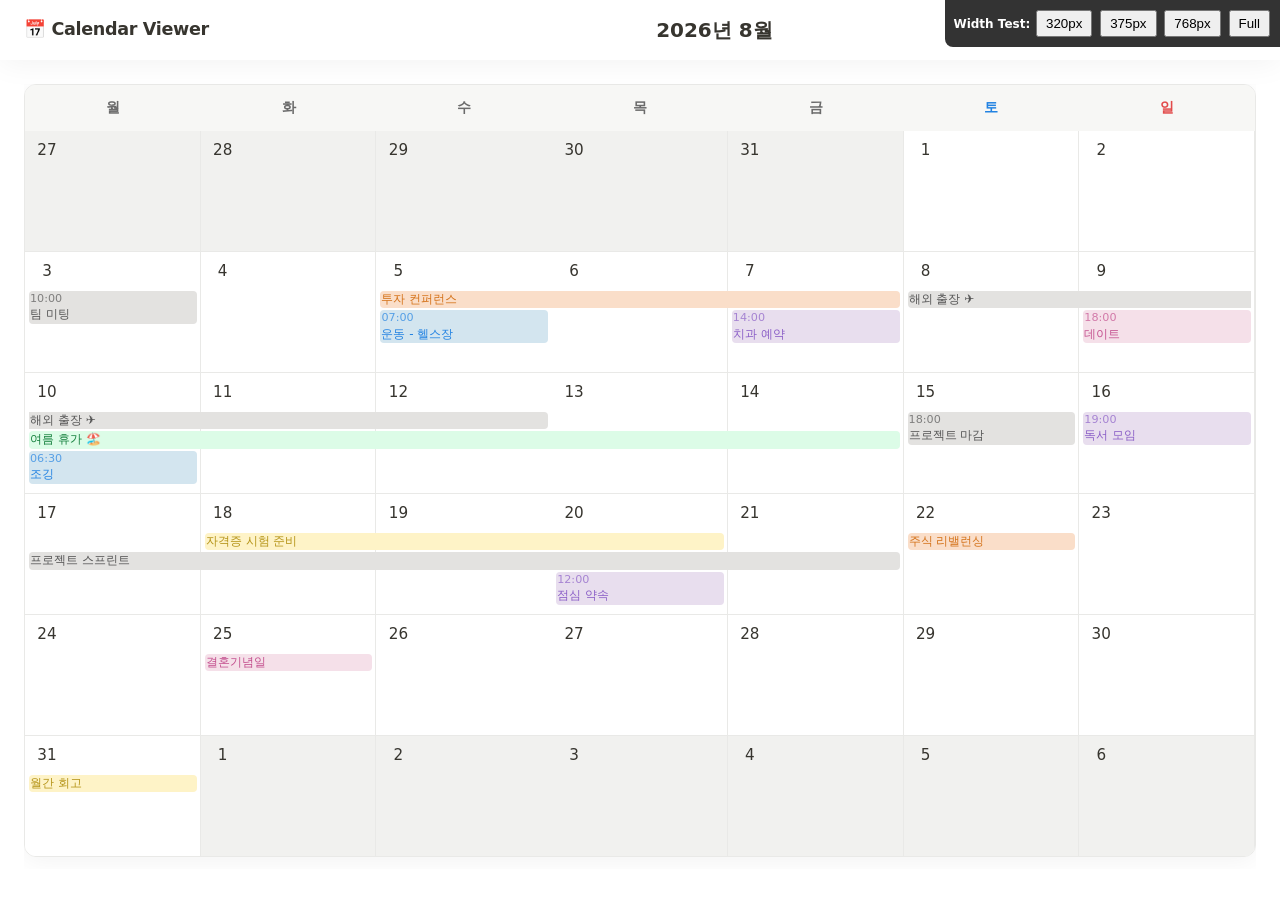
<file: test.html>
<!DOCTYPE html>
<html lang="ko" data-theme="light">
<head>
  <meta charset="UTF-8">
  <meta name="viewport" content="width=device-width, initial-scale=1.0">
  <title>Calendar Test</title>
  <link rel="stylesheet" href="css/styles.css">
  <style>
    .test-controls {
      position: fixed; top: 0; right: 0; z-index: 9999;
      background: #333; color: #fff; padding: 8px; font-size: 12px; border-radius: 0 0 0 8px;
    }
    .test-controls button { margin: 2px; padding: 4px 8px; cursor: pointer; }
  </style>
</head>
<body>
  <div class="test-controls">
    <b>Width Test:</b>
    <button onclick="document.querySelector('main').style.maxWidth='320px'">320px</button>
    <button onclick="document.querySelector('main').style.maxWidth='375px'">375px</button>
    <button onclick="document.querySelector('main').style.maxWidth='768px'">768px</button>
    <button onclick="document.querySelector('main').style.maxWidth='100%'">Full</button>
  </div>

  <header class="header">
    <div class="header-left"><h1>📅 Calendar Viewer</h1></div>
    <div class="header-center">
      <span id="currentMonthLabel" class="month-label">2026년 8월</span>
    </div>
    <div class="header-right">
      <button id="searchToggle" class="icon-btn" style="display:none;">🔍</button>
      <input type="text" id="searchInput" style="display:none;">
      <button id="filterToggle" class="icon-btn" style="display:none;">🏷️</button>
      <button id="themeToggleBtn" class="icon-btn" title="다크모드">🌙</button>
      <button id="uploadNewBtn" class="icon-btn" style="display:none;">📂</button>
    </div>
  </header>

  <div id="filterBar" class="filter-bar hidden">
    <div id="filterContainer" class="filter-pills"></div>
  </div>

  <main>
    <div id="loadingView" class="upload-area" style="display: none;"></div>
    <div id="calendarView" class="calendar-container" style="display:block;">
      <div class="calendar-grid" id="calendarGrid"></div>
    </div>
  </main>

  <div id="modalOverlay" class="modal-overlay hidden">
    <div class="modal">
      <button id="modalClose" class="modal-close">✕</button>
      <div class="modal-header">
        <h2 id="modalTitle" class="modal-title"></h2>
        <span id="modalCategory" class="modal-category"></span>
      </div>
      <div class="modal-body">
        <div class="modal-info">
          <div class="modal-info-item"><span class="info-icon">📅</span><span id="modalDate"></span></div>
          <div class="modal-info-item" id="modalTimeContainer"><span class="info-icon">🕐</span><span id="modalTime"></span></div>
          <div class="modal-info-item" id="modalLocationContainer" style="display:none;"><span class="info-icon">📍</span><span id="modalLocation"></span></div>
        </div>
        <div id="modalDescriptionContainer" class="modal-description">
          <h3>📝 설명</h3><div id="modalDescription" class="description-content"></div>
        </div>
        <div class="modal-memo">
          <h3>✏️ 메모</h3>
          <textarea id="modalMemo" class="memo-textarea" placeholder="메모를 입력하세요..."></textarea>
          <button id="saveMemoBtn" class="save-memo-btn">💾 메모 저장</button>
        </div>
      </div>
    </div>
  </div>

  <div id="dayModalOverlay" class="modal-overlay hidden">
    <div class="modal day-modal">
      <button id="dayModalClose" class="modal-close">✕</button>
      <h2 id="dayModalTitle" class="modal-title"></h2>
      <div id="dayModalEvents" class="day-modal-events"></div>
    </div>
  </div>

  <div id="toastContainer" class="toast-container"></div>

  <script src="js/categories.js"></script>
  <script src="js/storage.js"></script>
  <script src="js/calendar.js"></script>
  <script src="js/modal.js"></script>
  <script>
    const App = {
      showToast(msg, type) { console.log("[" + type + "] " + msg); }
    };
    const API = { GAS_URL: '' };

    const mockEvents = [
      { id: '1', subject: '팀 미팅', category: 'Work', startDate: '2026-08-03', isAllDay: false, startTime: '10:00', endTime: '11:00', isMultiDay: false },
      { id: '2', subject: '운동 - 헬스장', category: '운동', startDate: '2026-08-05', isAllDay: false, startTime: '07:00', endTime: '08:00', isMultiDay: false },
      { id: '3', subject: '치과 예약', category: 'Life', startDate: '2026-08-07', isAllDay: false, startTime: '14:00', endTime: '15:00', isMultiDay: false },
      { id: '4', subject: '프로젝트 마감', category: 'Work', startDate: '2026-08-15', isAllDay: false, startTime: '18:00', endTime: '18:00', isMultiDay: false },
      { id: '5', subject: '점심 약속', category: 'Life', startDate: '2026-08-20', isAllDay: false, startTime: '12:00', endTime: '13:00', isMultiDay: false },
      { id: '6', subject: '주식 리밸런싱', category: 'Investment', startDate: '2026-08-22', isAllDay: true, isMultiDay: false },
      { id: '7', subject: '결혼기념일', category: 'LOVE', startDate: '2026-08-25', isAllDay: true, isMultiDay: false },
      { id: '8', subject: '월간 회고', category: '목표', startDate: '2026-08-31', isAllDay: true, isMultiDay: false },
      { id: '14', subject: '조깅', category: '운동', startDate: '2026-08-10', isAllDay: false, startTime: '06:30', endTime: '07:30', isMultiDay: false },
      { id: '15', subject: '독서 모임', category: 'Life', startDate: '2026-08-16', isAllDay: false, startTime: '19:00', endTime: '21:00', isMultiDay: false },
      { id: '16', subject: '데이트', category: 'LOVE', startDate: '2026-08-09', isAllDay: false, startTime: '18:00', endTime: '22:00', isMultiDay: false },
      // Multi-day events
      { id: '9', subject: '여름 휴가 🏖️', category: '일정', startDate: '2026-08-10', endDate: '2026-08-14', isAllDay: true, isMultiDay: true },
      { id: '10', subject: '프로젝트 스프린트', category: 'Work', startDate: '2026-08-17', endDate: '2026-08-21', isAllDay: true, isMultiDay: true },
      { id: '11', subject: '투자 컨퍼런스', category: 'Investment', startDate: '2026-08-05', endDate: '2026-08-07', isAllDay: true, isMultiDay: true },
      { id: '12', subject: '해외 출장 ✈️', category: 'Work', startDate: '2026-08-08', endDate: '2026-08-12', isAllDay: true, isMultiDay: true },
      { id: '13', subject: '자격증 시험 준비', category: '목표', startDate: '2026-08-18', endDate: '2026-08-20', isAllDay: true, isMultiDay: true },
    ];

    document.getElementById('modalClose').addEventListener('click', () => Modal.closeMain());
    document.getElementById('dayModalClose').addEventListener('click', () => Modal.closeDay());
    document.getElementById('modalOverlay').addEventListener('click', (e) => {
      if (e.target === document.getElementById('modalOverlay')) Modal.closeMain();
    });
    document.getElementById('dayModalOverlay').addEventListener('click', (e) => {
      if (e.target === document.getElementById('dayModalOverlay')) Modal.closeDay();
    });
    document.getElementById('saveMemoBtn').addEventListener('click', () => Modal.saveMemo());
    document.getElementById('themeToggleBtn').addEventListener('click', () => {
      const current = document.documentElement.getAttribute('data-theme');
      const next = current === 'dark' ? 'light' : 'dark';
      document.documentElement.setAttribute('data-theme', next);
      document.getElementById('themeToggleBtn').textContent = next === 'dark' ? '☀️' : '🌙';
      Calendar.render();
    });

    Calendar.init(2026, 8, mockEvents);
  </script>
</body>
</html>
</file>
<file: css/styles.css>
:root {
  /* Light Mode Variables */
  --bg-primary: #ffffff;
  --bg-secondary: #f7f7f5;
  --bg-tertiary: #f1f1ef;
  --text-primary: #37352f;
  --text-secondary: #6b6b6b;
  --text-tertiary: #9b9b9b;
  --border: #e9e9e7;
  --shadow: rgba(15, 15, 15, 0.05);
  --accent: #2383e2;
  --glass-bg: rgba(255, 255, 255, 0.7);
  --glass-border: rgba(255, 255, 255, 0.4);

  /* Category Backgrounds (Light) */
  --cat-exercise-bg: #d3e5ef;
  --cat-work-bg: #e3e2e0;
  --cat-love-bg: #f5e0e9;
  --cat-investment-bg: #fadec9;
  --cat-life-bg: #e8deee;
  --cat-schedule-bg: #dcfce7;
  --cat-goal-bg: #fdecc8;

  /* Category Text (Light) */
  --cat-exercise-text: #2383e2;
  --cat-work-text: #555555;
  --cat-love-text: #c4508f;
  --cat-investment-text: #d47219;
  --cat-life-text: #8b5fc7;
  --cat-schedule-text: #15803d;
  --cat-goal-text: #cb7b1b;
}

[data-theme='dark'] {
  /* Dark Mode Variables */
  --bg-primary: #191919;
  --bg-secondary: #202020;
  --bg-tertiary: #2f2f2f;
  --text-primary: #e8e8e8;
  --text-secondary: #9b9b9b;
  --text-tertiary: #6b6b6b;
  --border: #373737;
  --shadow: rgba(0, 0, 0, 0.2);
  --accent: #529cca;
  --glass-bg: rgba(25, 25, 25, 0.7);
  --glass-border: rgba(255, 255, 255, 0.05);

  /* Category Backgrounds (Dark) */
  --cat-exercise-bg: #28456a;
  --cat-work-bg: #454442;
  --cat-love-bg: #6a2847;
  --cat-investment-bg: #6a4528;
  --cat-life-bg: #4a2868;
  --cat-schedule-bg: #14532d;
  --cat-goal-bg: #6a5228;

  /* Category Text (Dark) */
  --cat-exercise-text: #96c7f2;
  --cat-work-text: #d1d1d1;
  --cat-love-text: #f3a3ca;
  --cat-investment-text: #f3b37a;
  --cat-life-text: #b898ec;
  --cat-schedule-text: #86efac;
  --cat-goal-text: #e6b270;
}

* {
  box-sizing: border-box;
  margin: 0;
  padding: 0;
}

body {
  font-family: 'Pretendard Variable', Pretendard, -apple-system, BlinkMacSystemFont, system-ui, Roboto, 'Helvetica Neue', 'Segoe UI', 'Apple SD Gothic Neo', 'Noto Sans KR', 'Malgun Gothic', 'Apple Color Emoji', 'Segoe UI Emoji', 'Segoe UI Symbol', sans-serif;
  background-color: var(--bg-primary);
  color: var(--text-primary);
  transition: background-color 0.3s ease, color 0.3s ease;
  line-height: 1.5;
  overflow-x: hidden;
}

/* Scrollbar */
::-webkit-scrollbar {
  width: 8px;
  height: 8px;
}
::-webkit-scrollbar-track {
  background: var(--bg-primary);
}
::-webkit-scrollbar-thumb {
  background: var(--border);
  border-radius: 4px;
}
::-webkit-scrollbar-thumb:hover {
  background: var(--text-tertiary);
}

/* Animations */
@keyframes fadeIn {
  from { opacity: 0; }
  to { opacity: 1; }
}
@keyframes slideUp {
  from { opacity: 0; transform: translateY(20px) scale(0.98); }
  to { opacity: 1; transform: translateY(0) scale(1); }
}
@keyframes scaleIn {
  from { opacity: 0; transform: scale(0.9); }
  to { opacity: 1; transform: scale(1); }
}
@keyframes slideDown {
  from { opacity: 0; transform: translateY(-10px); }
  to { opacity: 1; transform: translateY(0); }
}

.hidden {
  display: none !important;
}

/* Header */
.header {
  position: sticky;
  top: 0;
  z-index: 100;
  height: 60px;
  display: flex;
  align-items: center;
  justify-content: space-between;
  padding: 0 24px;
  background: var(--glass-bg);
  backdrop-filter: blur(20px);
  -webkit-backdrop-filter: blur(20px);
  border-bottom: 1px solid var(--glass-border);
  box-shadow: 0 4px 30px rgba(0, 0, 0, 0.05);
}

.header-left h1 {
  font-size: 1.1rem;
  font-weight: 600;
  letter-spacing: -0.02em;
}

.header-center {
  display: flex;
  align-items: center;
  gap: 12px;
}

.month-label {
  font-size: 1.25rem;
  font-weight: 700;
  min-width: 120px;
  text-align: center;
  user-select: none;
}

.nav-btn {
  width: 36px;
  height: 36px;
  padding: 0;
  background: transparent;
  border: 1px solid transparent;
  color: var(--text-primary);
  cursor: pointer;
  border-radius: 50%;
  transition: all 0.2s cubic-bezier(0.4, 0, 0.2, 1);
  display: inline-flex;
  align-items: center;
  justify-content: center;
  -webkit-tap-highlight-color: transparent;
}

.nav-btn svg {
  pointer-events: none;
}

.nav-btn:hover {
  background-color: var(--bg-tertiary);
  border-color: var(--glass-border);
  transform: translateY(-1px);
}

.nav-btn:active {
  transform: scale(0.92);
}

/* Embed mode (optimized for Notion & iframe embeds) */
body.is-embed {
  padding: 0 !important;
}

body.is-embed .header {
  height: 50px;
  padding: 0 12px;
  justify-content: center;
}

body.is-embed .header-left,
body.is-embed .header-right {
  display: none !important;
}

body.is-embed .header-center {
  margin: 0 auto;
}

body.is-embed main {
  padding: 0 !important;
}

.icon-btn {
  background: transparent;
  border: none;
  color: var(--text-primary);
  cursor: pointer;
  padding: 8px;
  border-radius: 8px;
  transition: all 0.2s ease;
  display: flex;
  align-items: center;
  justify-content: center;
  font-size: 1rem;
}

.icon-btn:hover {
  background-color: var(--bg-tertiary);
}

.header-right {
  display: flex;
  align-items: center;
  gap: 8px;
}

/* Search */
.search-container {
  display: flex;
  align-items: center;
  position: relative;
  border-radius: 20px;
  transition: background 0.3s;
}

.search-container.active {
  background: var(--bg-tertiary);
}

.search-container.active:focus-within {
  outline: 2px solid var(--accent);
}

.search-input {
  width: 0;
  opacity: 0;
  padding: 0;
  border: none;
  background: transparent;
  color: var(--text-primary);
  border-radius: 20px;
  transition: all 0.3s cubic-bezier(0.4, 0, 0.2, 1);
  font-family: inherit;
  font-size: 0.9rem;
}

.search-input:focus {
  outline: none;
}

.search-container.active .search-input {
  width: 160px;
  opacity: 1;
  padding: 6px 12px 6px 0;
  margin-left: 0;
}

.search-container.active .icon-btn {
  position: relative;
  left: 0;
  z-index: 1;
  padding: 6px 8px;
}

/* Filter Bar */
.filter-bar {
  padding: 12px 24px;
  background: var(--bg-secondary);
  border-bottom: 1px solid var(--border);
  animation: slideDown 0.3s ease;
}

.filter-pills {
  display: flex;
  gap: 8px;
  flex-wrap: wrap;
}

.filter-pill {
  padding: 6px 14px;
  border-radius: 20px;
  font-size: 0.85rem;
  font-weight: 500;
  cursor: pointer;
  border: 1px solid var(--border);
  background: var(--bg-primary);
  color: var(--text-secondary);
  transition: all 0.2s ease;
}

.filter-pill.active {
  background: var(--text-primary);
  color: var(--bg-primary);
  border-color: var(--text-primary);
}

/* Main Layout */
main {
  padding: 24px;
  max-width: 1400px;
  margin: 0 auto;
  position: relative;
}

/* Upload Area */
.upload-area {
  width: 100%;
  max-width: 600px;
  margin: 80px auto;
  padding: 60px 40px;
  border: 2px dashed var(--border);
  border-radius: 24px;
  text-align: center;
  display: flex;
  flex-direction: column;
  align-items: center;
  justify-content: center;
  background: var(--bg-secondary);
  transition: all 0.3s ease;
  animation: fadeIn 0.5s ease;
}

.upload-area.dragover {
  border-color: var(--accent);
  background: var(--bg-tertiary);
  transform: scale(1.02);
}

.upload-icon {
  font-size: 3rem;
  margin-bottom: 16px;
}

.upload-area h2 {
  font-size: 1.5rem;
  margin-bottom: 8px;
  color: var(--text-primary);
}

.upload-area p {
  color: var(--text-secondary);
  margin-bottom: 24px;
  font-size: 0.95rem;
}

.upload-btn {
  display: inline-block;
  padding: 10px 24px;
  background: var(--accent);
  color: #fff;
  border-radius: 8px;
  font-weight: 600;
  cursor: pointer;
  transition: background 0.2s ease, transform 0.1s ease;
  box-shadow: 0 4px 12px rgba(35, 131, 226, 0.3);
}

.upload-btn:hover {
  background: #1e70c1;
  transform: translateY(-1px);
}

.upload-btn:active {
  transform: translateY(1px);
}

/* Calendar Container */
.calendar-container {
  width: 100%;
  animation: fadeIn 0.6s ease;
  overflow-x: auto;
  padding-bottom: 12px;
}

.calendar-grid {
  background-color: var(--bg-primary);
  border: 1px solid var(--border);
  border-radius: 12px;
  overflow: hidden;
  box-shadow: 0 4px 24px var(--shadow);
  display: grid;
  grid-template-columns: repeat(7, 1fr);
}

/* Unified Week Row */
.week-row-grid {
  grid-column: 1 / -1;
  display: grid;
  grid-template-columns: repeat(7, 1fr);
  grid-auto-rows: min-content;
  border-bottom: 1px solid var(--border);
  position: relative;
}
.week-row-grid:last-child {
  border-bottom: none;
}

/* Background Cells */
.bg-cell {
  grid-row: 1 / -1;
  border-right: 1px solid var(--border);
  background: var(--bg-primary);
  min-height: 120px;
  transition: background-color 0.2s ease;
}
.bg-cell:nth-child(7) {
  border-right: none;
}
.bg-cell.other-month {
  background: var(--bg-tertiary);
}
.bg-cell:hover {
  background: var(--bg-secondary);
}

/* Day Headers */
.day-header {
  background: var(--bg-secondary);
  padding: 12px;
  text-align: center;
  font-weight: 600;
  font-size: 0.9rem;
  border-bottom: 1px solid var(--border);
  border-right: 1px solid var(--border);
}
.day-header.weekend {
  color: var(--text-tertiary);
}
.day-header:nth-child(7) {
  border-right: none;
}

/* Date Numbers */
.date-header {
  grid-row: 1;
  padding: 6px 8px 2px 8px;
  pointer-events: none; /* Let hover hit the bg-cell */
  display: flex;
}

.date-number {
  font-size: 0.95rem;
  font-weight: 500;
  display: inline-flex;
  align-items: center;
  justify-content: center;
  width: 28px;
  height: 28px;
  border-radius: 50%;
}

.date-number.today {
  background: var(--accent);
  color: #fff;
  font-weight: 700;
}

.other-month .date-number {
  color: var(--text-tertiary);
}

/* Event Cards */
.event-wrapper {
  z-index: 2;
  padding: 1px 4px;
  min-width: 0;
}

.timed-events-container {
  display: flex;
  flex-direction: column;
  z-index: 2;
  padding-bottom: 4px;
}

.event-card {
  font-size: 0.75rem;
  transition: transform 0.2s ease, box-shadow 0.2s ease;
  font-weight: 500;
  display: flex;
  flex-direction: column;
  align-items: flex-start;
  gap: 1px;
  border: 1px solid transparent;
  line-height: 1.3;
}

.event-card:hover {
  transform: translateY(-1px) scale(1.02);
  box-shadow: 0 2px 8px var(--shadow);
  z-index: 10;
  position: relative;
}

.event-time {
  opacity: 0.7;
  font-size: 0.7rem;
  flex-shrink: 0;
}

.event-subject {
  display: -webkit-box;
  -webkit-line-clamp: 2;
  -webkit-box-orient: vertical;
  overflow: hidden;
  text-overflow: ellipsis;
  word-break: break-word;
  width: 100%;
}

/* 상단(종일/다중) 일정은 미세한 높이 단차를 막기 위해 무조건 1줄로 고정 */
.week-row-grid > .event-wrapper .event-subject {
  display: block;
  white-space: nowrap;
}

.more-events {
  font-size: 0.75rem;
  color: var(--text-secondary);
  text-align: center;
  padding: 2px;
  cursor: pointer;
  border-radius: 4px;
  margin-top: auto;
}

.more-events:hover {
  background: var(--bg-tertiary);
}

/* Modals */
.modal-overlay {
  position: fixed;
  top: 0;
  left: 0;
  width: 100vw;
  height: 100vh;
  background: rgba(0, 0, 0, 0.4);
  backdrop-filter: blur(4px);
  -webkit-backdrop-filter: blur(4px);
  display: flex;
  align-items: center;
  justify-content: center;
  z-index: 1000;
  animation: fadeIn 0.3s ease;
}

.modal {
  background: var(--bg-primary);
  width: 90%;
  max-width: 500px;
  border-radius: 16px;
  padding: 24px;
  box-shadow: 0 20px 40px rgba(0, 0, 0, 0.2);
  position: relative;
  animation: slideUp 0.4s cubic-bezier(0.16, 1, 0.3, 1);
  max-height: 90vh;
  overflow-y: auto;
  border: 1px solid var(--border);
}

.modal-close {
  position: absolute;
  top: 16px;
  right: 16px;
  z-index: 10;
  background: transparent;
  border: none;
  font-size: 1.2rem;
  color: var(--text-secondary);
  cursor: pointer;
  padding: 4px;
  border-radius: 50%;
  width: 32px;
  height: 32px;
  display: flex;
  align-items: center;
  justify-content: center;
  transition: background 0.2s;
}

#modalOverlay {
  z-index: 1010;
}

.modal-close:hover {
  background: var(--bg-secondary);
  color: var(--text-primary);
}

.modal-header {
  margin-bottom: 20px;
  padding-right: 32px;
}

.modal-title {
  font-size: 1.4rem;
  font-weight: 700;
  margin-bottom: 8px;
  color: var(--text-primary);
  line-height: 1.3;
}

.modal-category {
  display: inline-block;
  padding: 4px 10px;
  border-radius: 12px;
  font-size: 0.8rem;
  font-weight: 600;
}

.modal-body {
  display: flex;
  flex-direction: column;
  gap: 20px;
}

.modal-info {
  display: flex;
  flex-direction: column;
  gap: 12px;
  background: var(--bg-secondary);
  padding: 16px;
  border-radius: 12px;
}

.modal-info-item {
  display: flex;
  align-items: flex-start;
  gap: 8px;
  font-size: 0.95rem;
  color: var(--text-primary);
}

.info-icon {
  font-size: 1.1rem;
}

.modal-description h3, .modal-memo h3 {
  font-size: 1rem;
  font-weight: 600;
  margin-bottom: 8px;
  display: flex;
  align-items: center;
  gap: 6px;
}

.description-content {
  font-size: 0.95rem;
  color: var(--text-secondary);
  background: var(--bg-secondary);
  padding: 12px;
  border-radius: 8px;
  white-space: pre-wrap;
  max-height: 150px;
  overflow-y: auto;
}

.memo-textarea {
  width: 100%;
  min-height: 100px;
  padding: 12px;
  border: 1px solid var(--border);
  border-radius: 8px;
  background: var(--bg-primary);
  color: var(--text-primary);
  font-family: inherit;
  font-size: 0.95rem;
  resize: vertical;
  transition: border-color 0.2s;
}

.memo-textarea:focus {
  outline: none;
  border-color: var(--accent);
}

.save-memo-btn {
  margin-top: 12px;
  width: 100%;
  padding: 10px;
  background: var(--accent);
  color: white;
  border: none;
  border-radius: 8px;
  font-weight: 600;
  cursor: pointer;
  transition: background 0.2s;
}

.save-memo-btn:hover {
  background: #1e70c1;
}

/* Day Modal (for +N more) */
.day-modal {
  max-width: 400px;
}

.day-modal-events {
  display: flex;
  flex-direction: column;
  gap: 8px;
}

.day-modal-events .event-card {
  padding: 10px 12px;
  font-size: 0.9rem;
}

/* Toast Container */
.toast-container {
  position: fixed;
  bottom: 24px;
  left: 50%;
  transform: translateX(-50%);
  z-index: 2000;
  display: flex;
  flex-direction: column;
  gap: 8px;
  align-items: center;
}

.toast {
  background: var(--text-primary);
  color: var(--bg-primary);
  padding: 12px 24px;
  border-radius: 30px;
  font-weight: 500;
  font-size: 0.9rem;
  box-shadow: 0 10px 20px rgba(0, 0, 0, 0.15);
  opacity: 0;
  transform: translateY(10px);
  transition: all 0.3s ease;
  white-space: nowrap;
}

.toast.show {
  opacity: 1;
  transform: translateY(0);
}

.toast-success {
  background: #22c55e;
  color: white;
}

.toast-error {
  background: #ef4444;
  color: white;
}

/* Saved Months Sidebar */
.months-list {
  margin-top: 24px;
  padding: 20px 24px;
  background: var(--bg-secondary);
  border-radius: 16px;
  border: 1px solid var(--border);
}

.months-list h3 {
  font-size: 1rem;
  margin-bottom: 12px;
  color: var(--text-secondary);
}

.saved-months {
  display: flex;
  flex-wrap: wrap;
  gap: 10px;
}

.month-tag {
  display: flex;
  align-items: center;
  gap: 8px;
  padding: 6px 14px;
  background: var(--bg-primary);
  border: 1px solid var(--border);
  border-radius: 20px;
  font-size: 0.85rem;
  cursor: pointer;
  transition: all 0.2s;
}

.month-tag:hover {
  border-color: var(--accent);
  box-shadow: 0 2px 8px var(--shadow);
}

.month-tag.active {
  background: var(--accent);
  color: white;
  border-color: var(--accent);
}

.month-delete {
  background: transparent;
  border: none;
  color: inherit;
  opacity: 0.4;
  cursor: pointer;
  padding: 2px 4px;
  border-radius: 50%;
  font-size: 1.1rem;
  line-height: 1;
}

.month-delete:hover {
  opacity: 1;
  background: rgba(0,0,0,0.1);
}

.empty-msg {
  color: var(--text-tertiary);
  font-size: 0.9rem;
}

/* Calendar Header Day (generated by JS) */
.calendar-header-day {
  background: var(--bg-secondary);
  padding: 12px;
  text-align: center;
  font-weight: 600;
  font-size: 0.9rem;
  color: var(--text-secondary);
}

.calendar-header-day.weekend:nth-child(6) {
  color: var(--accent);
}

.calendar-header-day.weekend:nth-child(7) {
  color: #e24b4b;
}

/* Date Header inside cell */
.date-header {
  display: flex;
  align-items: center;
  justify-content: flex-start;
  margin-bottom: 2px;
}

/* Events Container inside date cell */
.events-container {
  display: flex;
  flex-direction: column;
  gap: 3px;
  flex: 1;
}

/* Day Event Item in day modal */
.day-event-item {
  cursor: pointer;
}

.day-event-item .event-card {
  padding: 10px 14px;
  font-size: 0.9rem;
}

/* Search Highlight */
.search-highlight {
  background: #fef08a;
  color: #854d0e;
  border-radius: 2px;
  padding: 0 2px;
}

[data-theme='dark'] .search-highlight {
  background: #854d0e;
  color: #fef08a;
}

/* Filter pill with category colors */
.filter-pill {
  padding: 6px 14px;
  border-radius: 20px;
  font-size: 0.85rem;
  font-weight: 500;
  cursor: pointer;
  border: 2px solid var(--border);
  background: var(--bg-primary);
  color: var(--text-secondary);
  transition: all 0.2s ease;
}

.filter-pill:hover {
  transform: translateY(-1px);
  box-shadow: 0 2px 8px var(--shadow);
}

.filter-pill:not(.active) {
  opacity: 0.5;
}

/* Responsive */
@media (max-width: 768px) {
  .calendar-container {
    overflow-x: auto;
    padding-bottom: 8px;
  }

  .header {
    padding: 0 16px;
  }

  .header-center {
    gap: 6px;
  }

  .nav-btn {
    width: 32px;
    height: 32px;
  }

  .month-label {
    font-size: 1.05rem;
    min-width: 90px;
  }

  .bg-cell {
    min-height: 90px;
  }

  .date-number {
    font-size: 0.85rem;
    width: 22px;
    height: 22px;
  }

  .event-wrapper {
    padding: 1px 2px;
  }

  .event-card {
    font-size: 0.65rem;
    padding: 2px 4px;
  }

  .event-time {
    font-size: 0.6rem;
  }

  .day-header {
    padding: 8px 4px;
    font-size: 0.75rem;
  }

  main {
    padding: 12px 8px;
  }
}

@media (max-width: 480px) {
  .header-left h1 {
    display: none;
  }

  .bg-cell {
    min-height: 70px;
  }

  .date-number {
    font-size: 0.75rem;
    width: 18px;
    height: 18px;
  }

  .event-card {
    font-size: 0.6rem;
    padding: 1px 3px;
    gap: 2px;
  }

  .day-header {
    padding: 6px 2px;
    font-size: 0.7rem;
  }

  main {
    padding: 8px 4px;
  }
}
</file>
